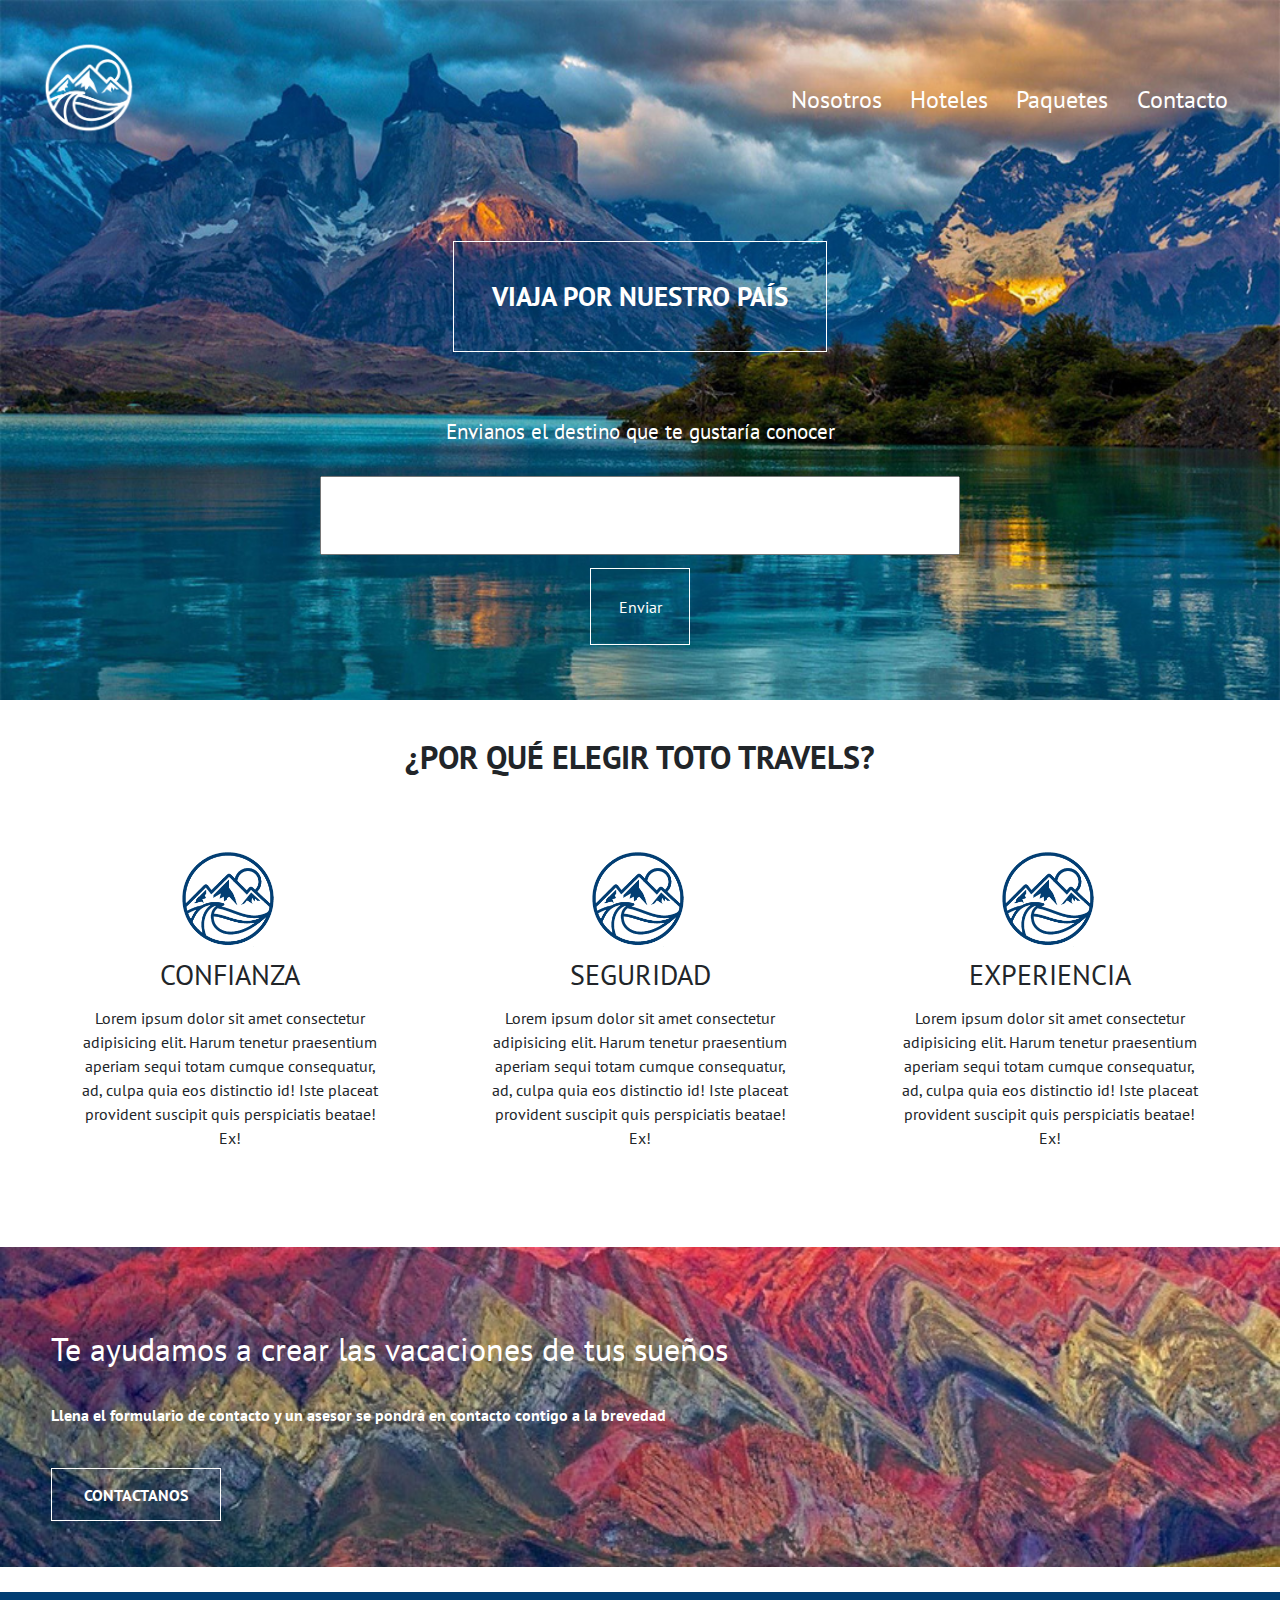
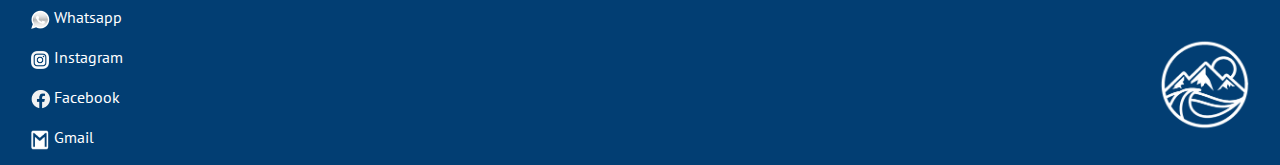
<file: index.html>
<!DOCTYPE html>
<html lang="es">

<head>
    <meta charset="UTF-8">
    <meta http-equiv="X-UA-Compatible" content="IE=edge">
    <meta name="viewport" content="width=device-width, initial-scale=1.0">
    <link rel="preconnect" href="https://fonts.googleapis.com">
    <link rel="preconnect" href="https://fonts.gstatic.com" crossorigin>
    <link href="https://fonts.googleapis.com/css2?family=PT+Sans:wght@400;700&display=swap" rel="stylesheet">
    <link rel="stylesheet" href="css/estilos.css">
    <link rel="stylesheet" href="https://stackpath.bootstrapcdn.com/bootstrap/4.3.1/css/bootstrap.min.css" integrity="sha384-ggOyR0iXCbMQv3Xipma34MD+dH/1fQ784/j6cY/iJTQUOhcWr7x9JvoRxT2MZw1T" crossorigin="anonymous">
    <link rel="icon" href="./img/logo.png" type="image/png">
    <title>Toto Travels</title>
</head>

<body>
    <header>
        <div class="contenedorFoto">
            <div class="barra">
                <a href="index.html">
                    <img src="./img/logo.png" alt="Logo" class="logo">
                </a>


                <nav class="navegacion">
                    <a href="nosotros.html"> Nosotros </a>
                    <a href="hoteles.html"> Hoteles </a>
                    <a href="paquetes.html"> Paquetes </a>
                    <a href="contacto.html"> Contacto </a>
                </nav>
            </div>

            <div class="contenedorh1Index">
                <h1 class="h1Index"> Viaja por nuestro país </h1>
            </div>

            <div class="contenedorDestinoSoñado">
                <p> Envianos el destino que te gustaría conocer </p>
                <input type="text" class="soñado">
                <button type="submit" value="" class="enviarSoñado"> Enviar </button>
                <div class="gracias" value="gracias" style="display: none;">
                    <h3 class="h3destinoEnviado">Gracias! Lo tendremos en cuenta para el armado de futuros paquetes </h3>
                </div>
            </div>


        </div>
        </div>
        </div>

    </header>



    <main>
        <div id="resumen"></div>
        <section>
            <h2 class="tituloSeccionIndex">¿Por qué elegir Toto Travels?</h2>
            <div class="contenedorSeccion">
                <div class="contenedorMini">
                    <img src="img/logoazul.png" alt="logo" class="logo">
                    <h3> Confianza </h3>
                    <p>Lorem ipsum dolor sit amet consectetur adipisicing elit. Harum tenetur praesentium aperiam sequi totam cumque consequatur, ad, culpa quia eos distinctio id! Iste placeat provident suscipit quis perspiciatis beatae! Ex!</p>
                </div>
                <div class="contenedorMini">
                    <img src="img/logoazul.png" alt="logo" class="logo">
                    <h3> Seguridad </h3>
                    <p>Lorem ipsum dolor sit amet consectetur adipisicing elit. Harum tenetur praesentium aperiam sequi totam cumque consequatur, ad, culpa quia eos distinctio id! Iste placeat provident suscipit quis perspiciatis beatae! Ex!</p>
                </div>
                <div class="contenedorMini">
                    <img src="img/logoazul.png" alt="logo" class="logo">
                    <h3> Experiencia </h3>
                    <p>Lorem ipsum dolor sit amet consectetur adipisicing elit. Harum tenetur praesentium aperiam sequi totam cumque consequatur, ad, culpa quia eos distinctio id! Iste placeat provident suscipit quis perspiciatis beatae! Ex!</p>
                </div>
            </div>
        </section>

        <section class="imagenContacto">
            <div class="contenidoContacto">
                <h2>Te ayudamos a crear las vacaciones de tus sueños</h2>
                <p>Llena el formulario de contacto y un asesor se pondrá en contacto contigo a la brevedad</p>
                <a href="contacto.html" id="btnBuscar2"> Contactanos</a>
            </div>
        </section>

    </main>

    <footer>
        <div class="contenedorRedes">
            <div class="padreEnlaces">
                <a href="" class="enlaceRedes">
                    <img src="img/whatsapp.png" alt="" class="imagenRedes">
                    <p class="parrafoRedes"> Whatsapp</p>
                </a>
                <a href="" class="enlaceRedes">
                    <img src="img/instagram.png" alt="" class="imagenRedes">
                    <p class="parrafoRedes"> Instagram</p>
                </a>
                <a href="" class="enlaceRedes">
                    <img src="img/facebook.png" alt="" class="imagenRedes">
                    <p class="parrafoRedes"> Facebook</p>
                </a>
                <a href="" class="enlaceRedes">
                    <img src="img/gmail.png" alt="" class="imagenRedes">
                    <p class="parrafoRedes"> Gmail</p>
                </a>
            </div>
            <img src="./img/logo.png" alt="Logo" class="logo">
        </div>
    </footer>

    <script src="https://code.jquery.com/jquery-3.3.1.slim.min.js" integrity="sha384-q8i/X+965DzO0rT7abK41JStQIAqVgRVzpbzo5smXKp4YfRvH+8abtTE1Pi6jizo" crossorigin="anonymous"></script>
    <script src="https://cdnjs.cloudflare.com/ajax/libs/popper.js/1.14.7/umd/popper.min.js" integrity="sha384-UO2eT0CpHqdSJQ6hJty5KVphtPhzWj9WO1clHTMGa3JDZwrnQq4sF86dIHNDz0W1" crossorigin="anonymous"></script>
    <script src="https://stackpath.bootstrapcdn.com/bootstrap/4.3.1/js/bootstrap.min.js" integrity="sha384-JjSmVgyd0p3pXB1rRibZUAYoIIy6OrQ6VrjIEaFf/nJGzIxFDsf4x0xIM+B07jRM" crossorigin="anonymous"></script>

    <script src="https://code.jquery.com/jquery-3.5.1.min.js"></script>
    <script src="js/main.js"></script>

</body>

</html>
</file>
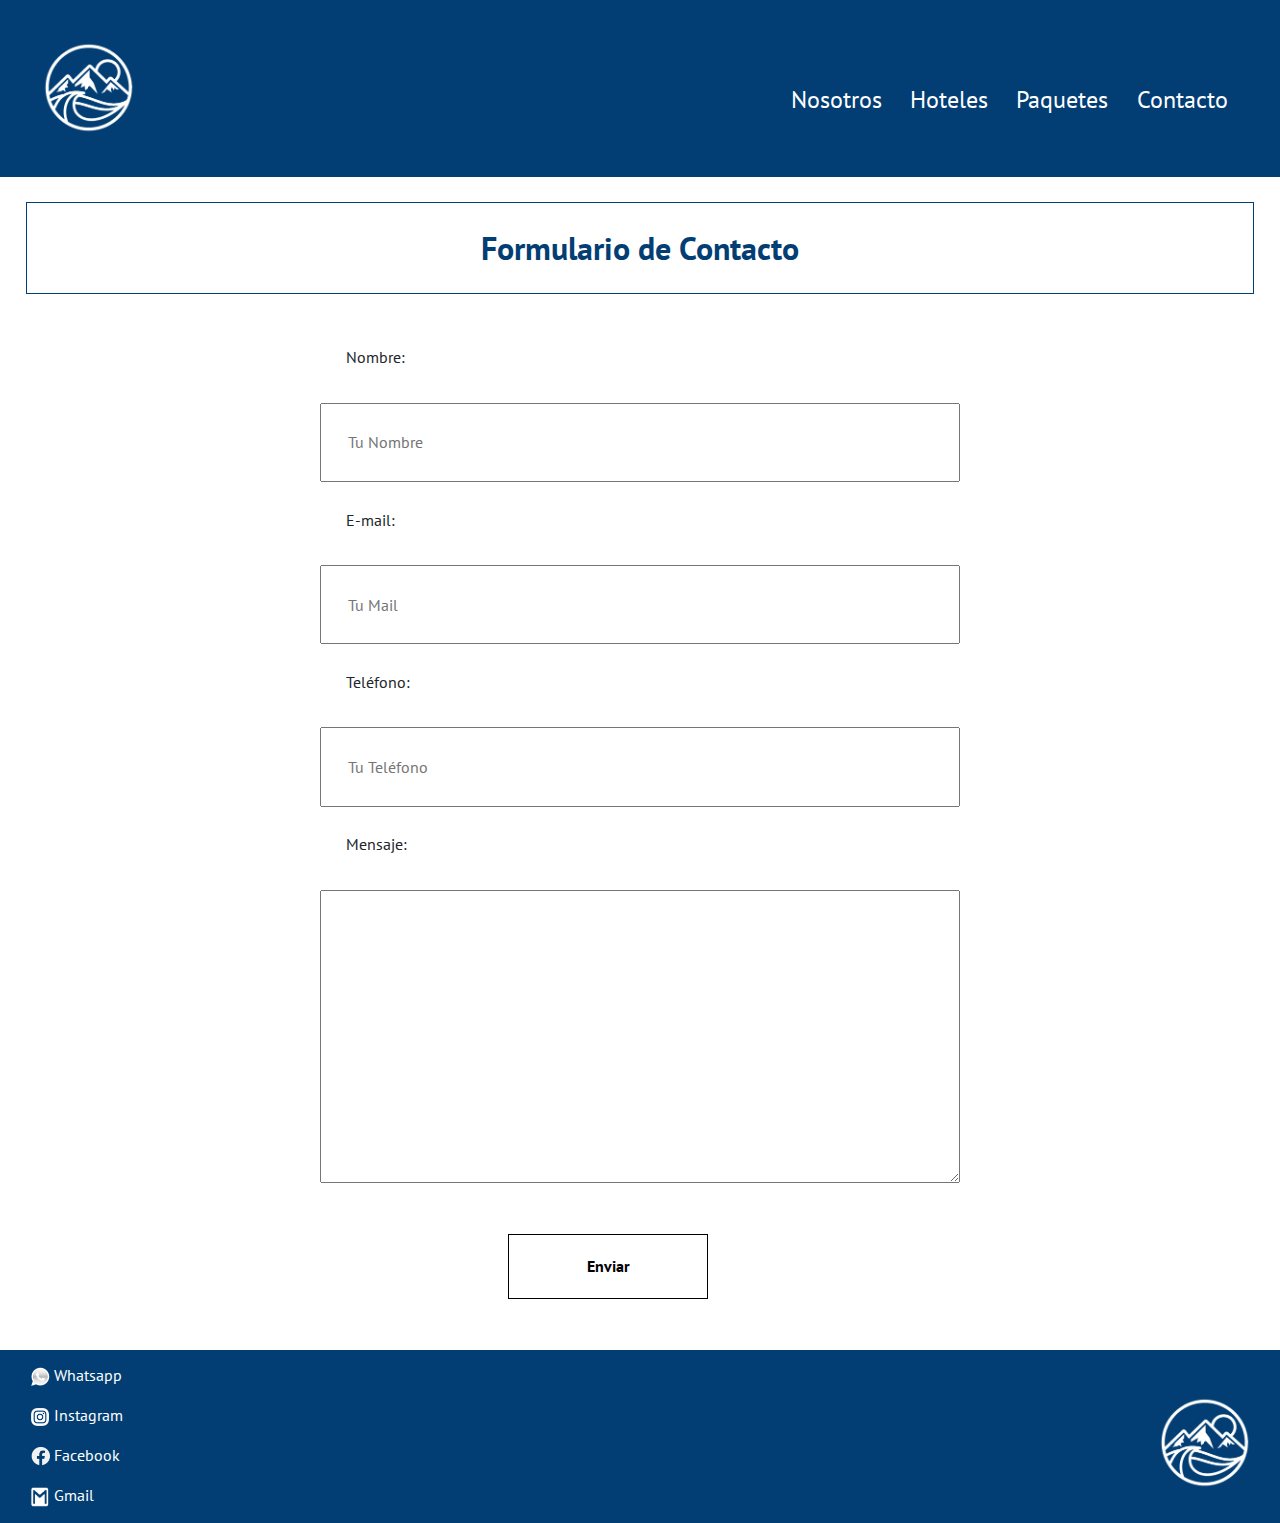
<file: contacto.html>
<!DOCTYPE html>
<html lang="es">

<head>
    <meta charset="UTF-8">
    <meta http-equiv="X-UA-Compatible" content="IE=edge">
    <meta name="viewport" content="width=device-width, initial-scale=1.0">
    <link rel="preconnect" href="https://fonts.googleapis.com">
    <link rel="preconnect" href="https://fonts.gstatic.com" crossorigin>
    <link href="https://fonts.googleapis.com/css2?family=PT+Sans:wght@400;700&display=swap" rel="stylesheet">
    <link rel="stylesheet" href="css/estilos.css">
    <link rel="stylesheet" href="https://stackpath.bootstrapcdn.com/bootstrap/4.3.1/css/bootstrap.min.css" integrity="sha384-ggOyR0iXCbMQv3Xipma34MD+dH/1fQ784/j6cY/iJTQUOhcWr7x9JvoRxT2MZw1T" crossorigin="anonymous">
    <link rel="icon" href="./img/logo.png" type="image/png">

    <title> Contacto </title>
</head>

<body>
    <header>
        <div class="barra">
            <a href="index.html">
                <img src="./img/logo.png" alt="Logo" class="logo">
            </a>


            <nav class="navegacion">
                <a href="nosotros.html"> Nosotros </a>
                <a href="hoteles.html"> Hoteles </a>
                <a href="paquetes.html"> Paquetes </a>
                <a href="contacto.html"> Contacto </a>
            </nav>
        </div>
    </header>

    <h2 class="tituloSecciones"> Formulario de Contacto </h2>
    <form id="formulario" action="">
        <!-- 
        <legend>Información Personal</legend> -->

        <label for="nombre"> Nombre: </label>
        <input type="text" id="nombre" placeholder="Tu Nombre" required>

        <label for="mail"> E-mail: </label>
        <input type="email" id="mail" placeholder="Tu Mail" required>

        <label for="telefono"> Teléfono: </label>
        <input type="tel" id="telefono" placeholder="Tu Teléfono" required>

        <label for="mensaje">Mensaje:</label>
        <textarea id="mensaje" rows="10" cols="20"> </textarea>

        <button type="submit" value="Enviar" id="btnEnviarContacto"> Enviar </button>

    </form>

    <div id="contenedorFormulario"></div>



    <footer>
        <div class="contenedorRedes">
            <div class="padreEnlaces">
                <a href="" class="enlaceRedes">
                    <img src="img/whatsapp.png" alt="" class="imagenRedes">
                    <p class="parrafoRedes"> Whatsapp</p>
                </a>
                <a href="" class="enlaceRedes">
                    <img src="img/instagram.png" alt="" class="imagenRedes">
                    <p class="parrafoRedes"> Instagram</p>
                </a>
                <a href="" class="enlaceRedes">
                    <img src="img/facebook.png" alt="" class="imagenRedes">
                    <p class="parrafoRedes"> Facebook</p>
                </a>
                <a href="" class="enlaceRedes">
                    <img src="img/gmail.png" alt="" class="imagenRedes">
                    <p class="parrafoRedes"> Gmail</p>
                </a>
            </div>
            <img src="./img/logo.png" alt="Logo" class="logo">
        </div>
    </footer>



    <script src="https://code.jquery.com/jquery-3.3.1.slim.min.js" integrity="sha384-q8i/X+965DzO0rT7abK41JStQIAqVgRVzpbzo5smXKp4YfRvH+8abtTE1Pi6jizo" crossorigin="anonymous"></script>
    <script src="https://cdnjs.cloudflare.com/ajax/libs/popper.js/1.14.7/umd/popper.min.js" integrity="sha384-UO2eT0CpHqdSJQ6hJty5KVphtPhzWj9WO1clHTMGa3JDZwrnQq4sF86dIHNDz0W1" crossorigin="anonymous"></script>
    <script src="https://stackpath.bootstrapcdn.com/bootstrap/4.3.1/js/bootstrap.min.js" integrity="sha384-JjSmVgyd0p3pXB1rRibZUAYoIIy6OrQ6VrjIEaFf/nJGzIxFDsf4x0xIM+B07jRM" crossorigin="anonymous"></script>

    <script src="https://code.jquery.com/jquery-3.5.1.min.js"></script>
    <script src="js/contacto.js"></script>
</body>

</html>
</file>
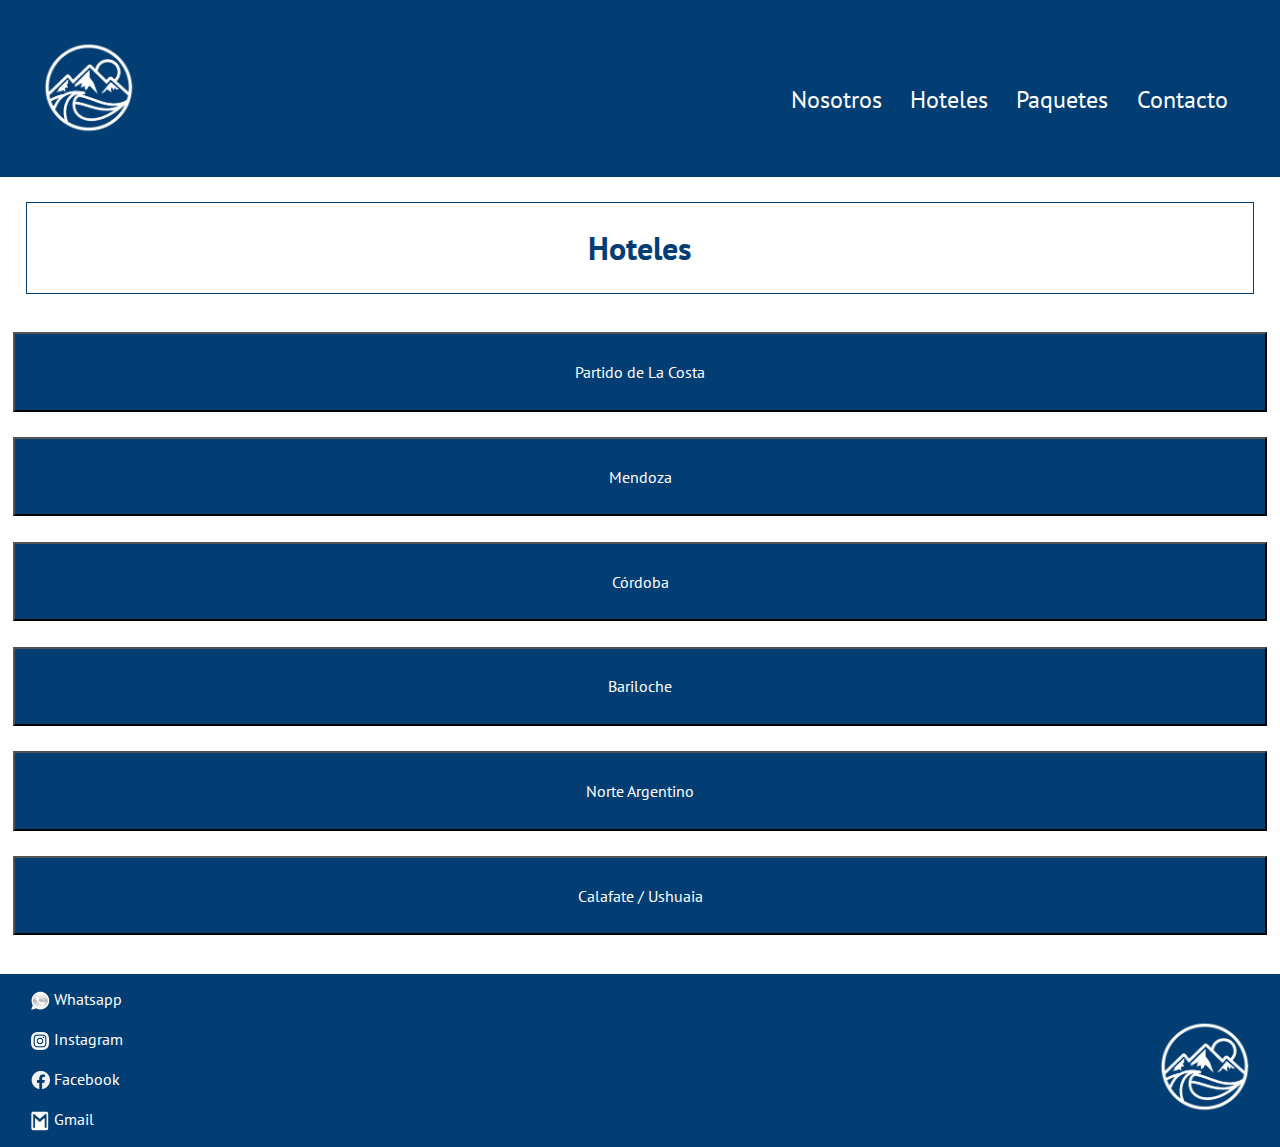
<file: hoteles.html>
<!DOCTYPE html>
<html lang="es">

<head>
    <meta charset="UTF-8">
    <meta http-equiv="X-UA-Compatible" content="IE=edge">
    <meta name="viewport" content="width=device-width, initial-scale=1.0">
    <link rel="preconnect" href="https://fonts.googleapis.com">
    <link rel="preconnect" href="https://fonts.gstatic.com" crossorigin>
    <link href="https://fonts.googleapis.com/css2?family=PT+Sans:wght@400;700&display=swap" rel="stylesheet">
    <link rel="stylesheet" href="https://stackpath.bootstrapcdn.com/bootstrap/4.3.1/css/bootstrap.min.css" integrity="sha384-ggOyR0iXCbMQv3Xipma34MD+dH/1fQ784/j6cY/iJTQUOhcWr7x9JvoRxT2MZw1T" crossorigin="anonymous">
    <link rel="icon" href="./img/logo.png" type="image/png">
    <link rel="stylesheet" href="css/estilos.css">

    <title> Hoteles </title>
</head>

<body>
    <header>
        <div class="barra">
            <a href="index.html">
                <img src="./img/logo.png" alt="Logo" class="logo">
            </a>


            <nav class="navegacion">
                <a href="nosotros.html"> Nosotros </a>
                <a href="hoteles.html"> Hoteles </a>
                <a href="paquetes.html"> Paquetes </a>
                <a href="contacto.html"> Contacto </a>
            </nav>
        </div>
    </header>

    <h2 class="tituloSecciones"> Hoteles </h2>

    <main class="hotelesContenedor">
        <!-- LA COSTA -->
        <button class="btnHotel1 btnHoteles"> Partido de La Costa </button>
        <div class="botonera1 botonera" style="display: none">
            <button class="btnOpciones opcion1"> Media Pensión</button>
            <button class="btnOpciones opcion2">Pensión Completa</button>
        </div>
        <div class="modal" tabindex="-1" id="laCosta1">
            <div class="modal-dialog">
                <div class="modal-content">
                    <div class="modal-header">
                        <h5 class="modal-title">Partido de La Costa - Hotel 1</h5>
                    </div>
                    <div class="modal-body">
                        <img src="img/hotelmdp1.jpg" alt="" style="width: 100%;">
                        <p> </p>
                        <p> · Hotel 3 Estrellas </p>
                        <p> · Incluye: Desayuno - Cena </p>
                    </div>
                    <div class="modal-footer">
                        <button type="button" class="btn btn-primary accion1"> Ok </button>
                    </div>
                </div>
            </div>
        </div>
        <div class="modal" tabindex="-1" id="laCosta2">
            <div class="modal-dialog">
                <div class="modal-content">
                    <div class="modal-header">
                        <h5 class="modal-title">Partido de La Costa - Hotel 2</h5>
                    </div>
                    <div class="modal-body">
                        <img src="img/hotelpinamar.jpg" alt="" style="width: 100%;">
                        <p> </p>
                        <p> · Hotel 5 Estrellas </p>
                        <p> · Incluye: Desayuno - Almuerzo - Cena </p>
                    </div>
                    <div class="modal-footer">
                        <button type="button" class="btn btn-primary accion2"> Ok </button>
                    </div>
                </div>
            </div>
        </div>

        <!-- MENDOZA -->
        <button class="btnHoteles btnHotel2"> Mendoza </button>
        <div class="botonera2 botonera" style="display: none">
            <button class="btnOpciones opcion3"> Media Pensión</button>
            <button class="btnOpciones opcion4"> Pensión Completa </button>
        </div>
        <div class="modal" tabindex="-1" id="mendoza1">
            <div class="modal-dialog">
                <div class="modal-content">
                    <div class="modal-header">
                        <h5 class="modal-title"> Mendoza - Hotel 1</h5>
                    </div>
                    <div class="modal-body">
                        <img src="img/hotelmendoza1.jpg" alt="" style="width: 100%;">
                        <p> </p>
                        <p> · Hotel 3 Estrellas </p>
                        <p> · Incluye: Desayuno - Cena </p>
                    </div>
                    <div class="modal-footer">
                        <button type="button" class="btn btn-primary accion3"> Ok </button>
                    </div>
                </div>
            </div>
        </div>
        <div class="modal" tabindex="-1" id="mendoza2">
            <div class="modal-dialog">
                <div class="modal-content">
                    <div class="modal-header">
                        <h5 class="modal-title"> Mendoza - Hotel 2</h5>
                    </div>
                    <div class="modal-body">
                        <img src="img/hotelmendoza2.jpg" alt="" style="width: 100%;">
                        <p> </p>
                        <p> · Hotel 5 Estrellas </p>
                        <p> · Incluye Desayuno - Almuerzo - Cena </p>
                    </div>
                    <div class="modal-footer">
                        <button type="button" class="btn btn-primary accion4"> Ok </button>
                    </div>
                </div>
            </div>
        </div>

        <!-- CÓRDOBA -->

        <button class="btnHoteles btnHotel3"> Córdoba </button>
        <div class="botonera3 botonera" style="display: none">
            <button class="btnOpciones opcion5"> Media Pensión</button>
            <button class="btnOpciones opcion6"> All Inclusive </button>
        </div>
        <div class="modal" tabindex="-1" id="cordoba1">
            <div class="modal-dialog">
                <div class="modal-content">
                    <div class="modal-header">
                        <h5 class="modal-title"> Córdoba - Hotel 1</h5>
                    </div>
                    <div class="modal-body">
                        <img src="img/hotelcordoba1.jpg" alt="" style="width: 100%;">
                        <p> </p>
                        <p> · Hotel 3 Estrellas </p>
                        <p> · Incluye: Desayuno - Cena</p>
                    </div>
                    <div class="modal-footer">
                        <button type="button" class="btn btn-primary accion5"> Ok </button>
                    </div>
                </div>
            </div>
        </div>
        <div class="modal" tabindex="-1" id="cordoba2">
            <div class="modal-dialog">
                <div class="modal-content">
                    <div class="modal-header">
                        <h5 class="modal-title"> Córdoba - Hotel 2</h5>
                    </div>
                    <div class="modal-body">
                        <img src="img/hotelcordoba2.jpg" alt="" style="width: 100%;">
                        <p> </p>
                        <p> · Hotel 5 Estrellas </p>
                        <p> · All Inclusive </p>
                    </div>
                    <div class="modal-footer">
                        <button type="button" class="btn btn-primary accion6"> Ok </button>
                    </div>
                </div>
            </div>
        </div>

        <!-- BARILOCHE -->
        <button class="btnHoteles btnHotel4"> Bariloche </button>
        <div class="botonera4 botonera" style="display: none">
            <button class="btnOpciones opcion7"> Media Pensión</button>
            <button class="btnOpciones opcion8"> Pensión Completa </button>
        </div>
        <div class="modal" tabindex="-1" id="bariloche1">
            <div class="modal-dialog">
                <div class="modal-content">
                    <div class="modal-header">
                        <h5 class="modal-title"> Bariloche - Hotel 1</h5>
                    </div>
                    <div class="modal-body">
                        <img src="img/hotelbariloche1.jpg" alt="" style="width: 100%;">
                        <p> </p>
                        <p> · Hotel 3 Estrellas </p>
                        <p> · Incluye: Desayuno - Cena</p>
                    </div>
                    <div class="modal-footer">
                        <button type="button" class="btn btn-primary accion7"> Ok </button>
                    </div>
                </div>
            </div>
        </div>
        <div class="modal" tabindex="-1" id="bariloche2">
            <div class="modal-dialog">
                <div class="modal-content">
                    <div class="modal-header">
                        <h5 class="modal-title"> Bariloche - Hotel 2</h5>
                    </div>
                    <div class="modal-body">
                        <img src="img/hotelbariloche2.jpg" alt="" style="width: 100%;">
                        <p> </p>
                        <p> · Hotel 4 Estrellas </p>
                        <p> · Incluye Desayuno - Almuerzo - Cena </p>
                    </div>
                    <div class="modal-footer">
                        <button type="button" class="btn btn-primary accion8"> Ok </button>
                    </div>
                </div>
            </div>
        </div>

        <!-- NORTE ARGENTINO -->
        <button class="btnHoteles btnHotel5"> Norte Argentino </button>
        <div class="botonera5 botonera" style="display: none">
            <button class="btnOpciones opcion9"> Media Pensión - Opción 1</button>
            <button class="btnOpciones opcion10"> Media Pensión - Opción 2 </button>
        </div>
        <div class="modal" tabindex="-1" id="norte1">
            <div class="modal-dialog">
                <div class="modal-content">
                    <div class="modal-header">
                        <h5 class="modal-title"> Norte Argentino - Hotel 1</h5>
                    </div>
                    <div class="modal-body">
                        <img src="img/hotelnorte1.jpg" alt="" style="width: 100%;">
                        <p> </p>
                        <p> · Hotel 2 Estrellas </p>
                        <p> · Incluye: Desayuno - Cena </p>
                    </div>
                    <div class="modal-footer">
                        <button type="button" class="btn btn-primary accion9"> Ok </button>
                    </div>
                </div>
            </div>
        </div>
        <div class="modal" tabindex="-1" id="norte2">
            <div class="modal-dialog">
                <div class="modal-content">
                    <div class="modal-header">
                        <h5 class="modal-title"> Norte Argentino - Hotel 2</h5>
                    </div>
                    <div class="modal-body">
                        <img src="img/hotelnorte2.jpg" alt="" style="width: 100%;">
                        <p> </p>
                        <p> · Hotel 5 Estrellas </p>
                        <p> · Incluye: Desayuno - Almuerzo - Cena </p>
                    </div>
                    <div class="modal-footer">
                        <button type="button" class="btn btn-primary accion10"> Ok </button>
                    </div>
                </div>
            </div>
        </div>

        <!-- CALAFATE / USHUAIA -->
        <button class="btnHoteles btnHotel6"> Calafate / Ushuaia </button>
        <div class="botonera6 botonera" style="display: none">
            <button class="btnOpciones opcion11"> Media Pensión </button>
            <button class="btnOpciones opcion12"> Pensión Completa</button>
            <div class="modal" tabindex="-1" id="calafate1">
                <div class="modal-dialog">
                    <div class="modal-content">
                        <div class="modal-header">
                            <h5 class="modal-title"> Calafate - Hotel 1</h5>
                        </div>
                        <div class="modal-body">
                            <img src="img/hotelcalafate1.jpg" alt="" style="width: 100%;">
                            <p> </p>
                            <p> · Hotel 2 Estrellas </p>
                            <p> · Incluye: Desayuno </p>
                        </div>
                        <div class="modal-footer">
                            <button type="button" class="btn btn-primary accion11"> Ok </button>
                        </div>
                    </div>
                </div>
            </div>
            <div class="modal" tabindex="-1" id="calafate2">
                <div class="modal-dialog">
                    <div class="modal-content">
                        <div class="modal-header">
                            <h5 class="modal-title"> Calafate - Hotel 2</h5>
                        </div>
                        <div class="modal-body">
                            <img src="img/hotelcalafate2.jpg" alt="" style="width: 100%;">
                            <p> </p>
                            <p> · Hotel 5 Estrellas </p>
                            <p> · Incluye: Desayuno </p>
                        </div>
                        <div class="modal-footer">
                            <button type="button" class="btn btn-primary accion12"> Ok </button>
                        </div>
                    </div>
                </div>
            </div>
        </div>

    </main>

    <footer>
        <div class="contenedorRedes">
            <div class="padreEnlaces">
                <a href="" class="enlaceRedes">
                    <img src="img/whatsapp.png" alt="" class="imagenRedes">
                    <p class="parrafoRedes"> Whatsapp</p>
                </a>
                <a href="" class="enlaceRedes">
                    <img src="img/instagram.png" alt="" class="imagenRedes">
                    <p class="parrafoRedes"> Instagram</p>
                </a>
                <a href="" class="enlaceRedes">
                    <img src="img/facebook.png" alt="" class="imagenRedes">
                    <p class="parrafoRedes"> Facebook</p>
                </a>
                <a href="" class="enlaceRedes">
                    <img src="img/gmail.png" alt="" class="imagenRedes">
                    <p class="parrafoRedes"> Gmail</p>
                </a>
            </div>
            <img src="./img/logo.png" alt="Logo" class="logo">
        </div>
    </footer>


    <script src="https://cdn.jsdelivr.net/npm/@popperjs/core@2.9.1/dist/umd/popper.min.js" integrity="sha384-SR1sx49pcuLnqZUnnPwx6FCym0wLsk5JZuNx2bPPENzswTNFaQU1RDvt3wT4gWFG" crossorigin="anonymous"></script>
    <script src="https://cdn.jsdelivr.net/npm/bootstrap@5.0.0-beta3/dist/js/bootstrap.bundle.min.js" integrity="sha384-JEW9xMcG8R+pH31jmWH6WWP0WintQrMb4s7ZOdauHnUtxwoG2vI5DkLtS3qm9Ekf" crossorigin="anonymous"></script>

    <script src="https://code.jquery.com/jquery-3.5.1.min.js"></script>
    <script src="js/hoteles.js"></script>
</body>

</html>
</file>
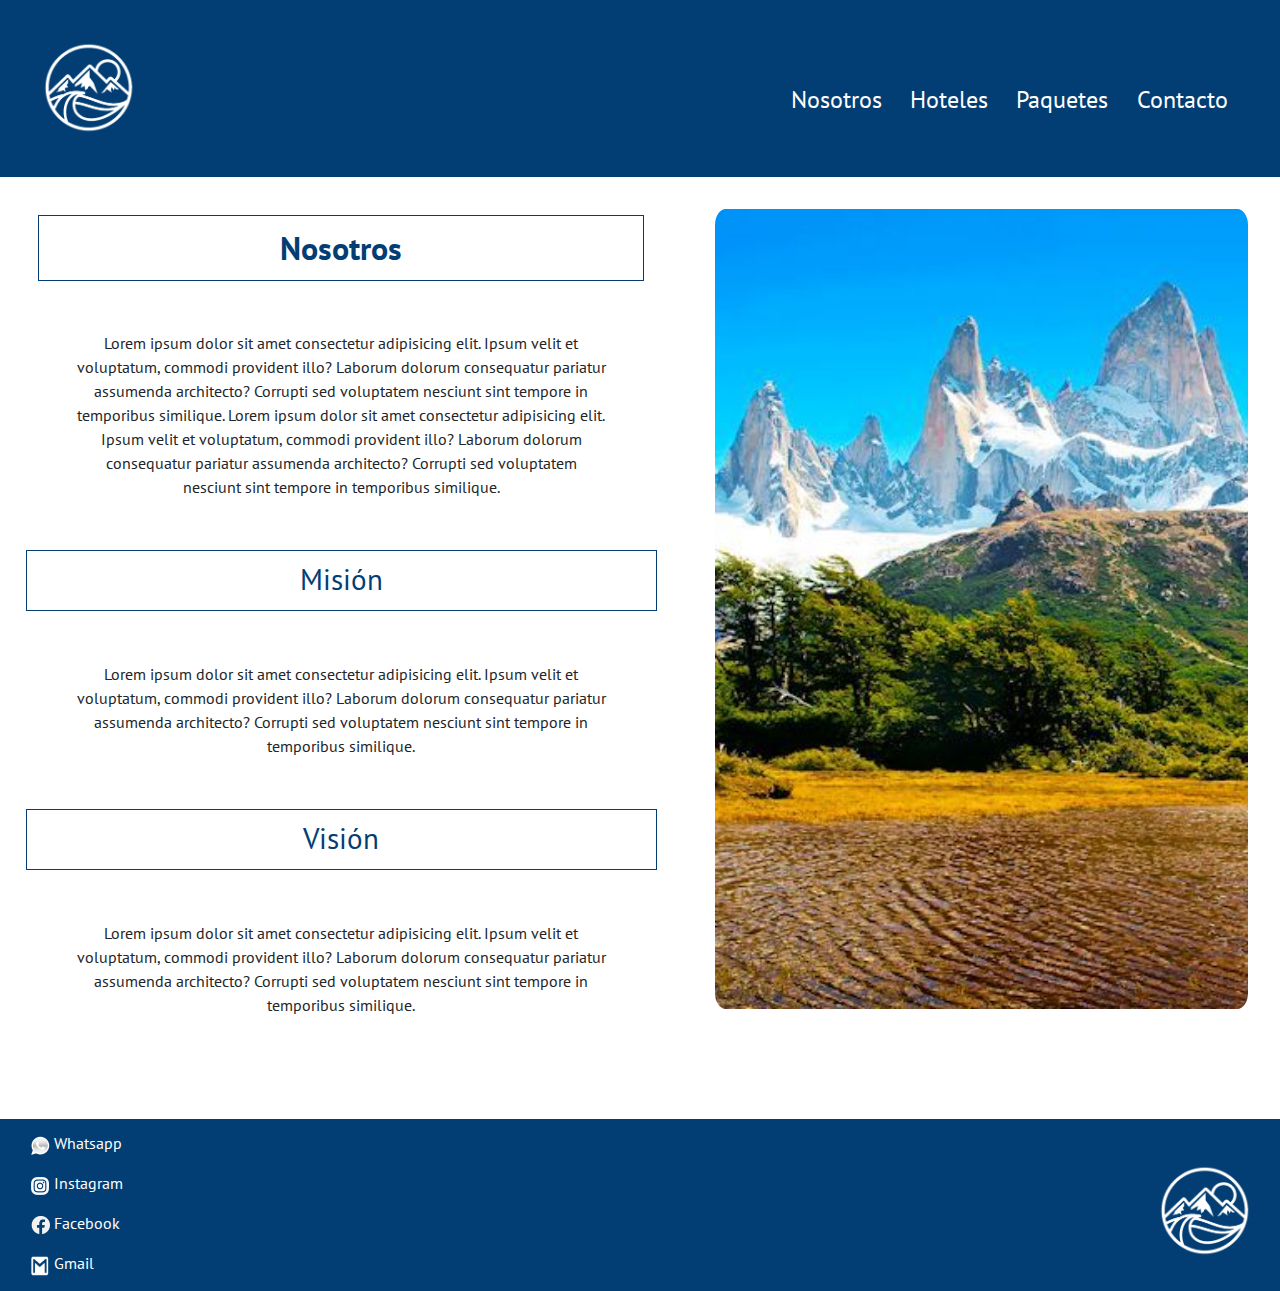
<file: nosotros.html>
<!DOCTYPE html>
<html lang="es">

<head>
    <meta charset="UTF-8">
    <meta http-equiv="X-UA-Compatible" content="IE=edge">
    <meta name="viewport" content="width=device-width, initial-scale=1.0">
    <link rel="preconnect" href="https://fonts.googleapis.com">
    <link rel="preconnect" href="https://fonts.gstatic.com" crossorigin>
    <link href="https://fonts.googleapis.com/css2?family=PT+Sans:wght@400;700&display=swap" rel="stylesheet">
    <link rel="stylesheet" href="css/estilos.css">
    <link rel="stylesheet" href="https://stackpath.bootstrapcdn.com/bootstrap/4.3.1/css/bootstrap.min.css" integrity="sha384-ggOyR0iXCbMQv3Xipma34MD+dH/1fQ784/j6cY/iJTQUOhcWr7x9JvoRxT2MZw1T" crossorigin="anonymous">
    <link rel="icon" href="./img/logo.png" type="image/png">
    <title> Nosotros </title>
</head>

<body>
    <header>
        <div class="barra">
            <a href="index.html">
                <img src="./img/logo.png" alt="Logo" class="logo">
            </a>


            <nav class="navegacion">
                <a href="nosotros.html"> Nosotros </a>
                <a href="hoteles.html"> Hoteles </a>
                <a href="paquetes.html"> Paquetes </a>
                <a href="contacto.html"> Contacto </a>
            </nav>
        </div>
    </header>

    <div class="contenedorNosotros">

    </div>


    <footer>
        <div class="contenedorRedes">
            <div class="padreEnlaces">
                <a href="" class="enlaceRedes">
                    <img src="img/whatsapp.png" alt="" class="imagenRedes">
                    <p class="parrafoRedes"> Whatsapp</p>
                </a>
                <a href="" class="enlaceRedes">
                    <img src="img/instagram.png" alt="" class="imagenRedes">
                    <p class="parrafoRedes"> Instagram</p>
                </a>
                <a href="" class="enlaceRedes">
                    <img src="img/facebook.png" alt="" class="imagenRedes">
                    <p class="parrafoRedes"> Facebook</p>
                </a>
                <a href="" class="enlaceRedes">
                    <img src="img/gmail.png" alt="" class="imagenRedes">
                    <p class="parrafoRedes"> Gmail</p>
                </a>
            </div>
            <img src="./img/logo.png" alt="Logo" class="logo">
        </div>
    </footer>

    <script src="https://code.jquery.com/jquery-3.3.1.slim.min.js" integrity="sha384-q8i/X+965DzO0rT7abK41JStQIAqVgRVzpbzo5smXKp4YfRvH+8abtTE1Pi6jizo" crossorigin="anonymous"></script>
    <script src="https://cdnjs.cloudflare.com/ajax/libs/popper.js/1.14.7/umd/popper.min.js" integrity="sha384-UO2eT0CpHqdSJQ6hJty5KVphtPhzWj9WO1clHTMGa3JDZwrnQq4sF86dIHNDz0W1" crossorigin="anonymous"></script>
    <script src="https://stackpath.bootstrapcdn.com/bootstrap/4.3.1/js/bootstrap.min.js" integrity="sha384-JjSmVgyd0p3pXB1rRibZUAYoIIy6OrQ6VrjIEaFf/nJGzIxFDsf4x0xIM+B07jRM" crossorigin="anonymous"></script>

    <script src="https://code.jquery.com/jquery-3.5.1.min.js"></script>
    <script src="js/nosotros.js"></script>
</body>

</html>
</file>
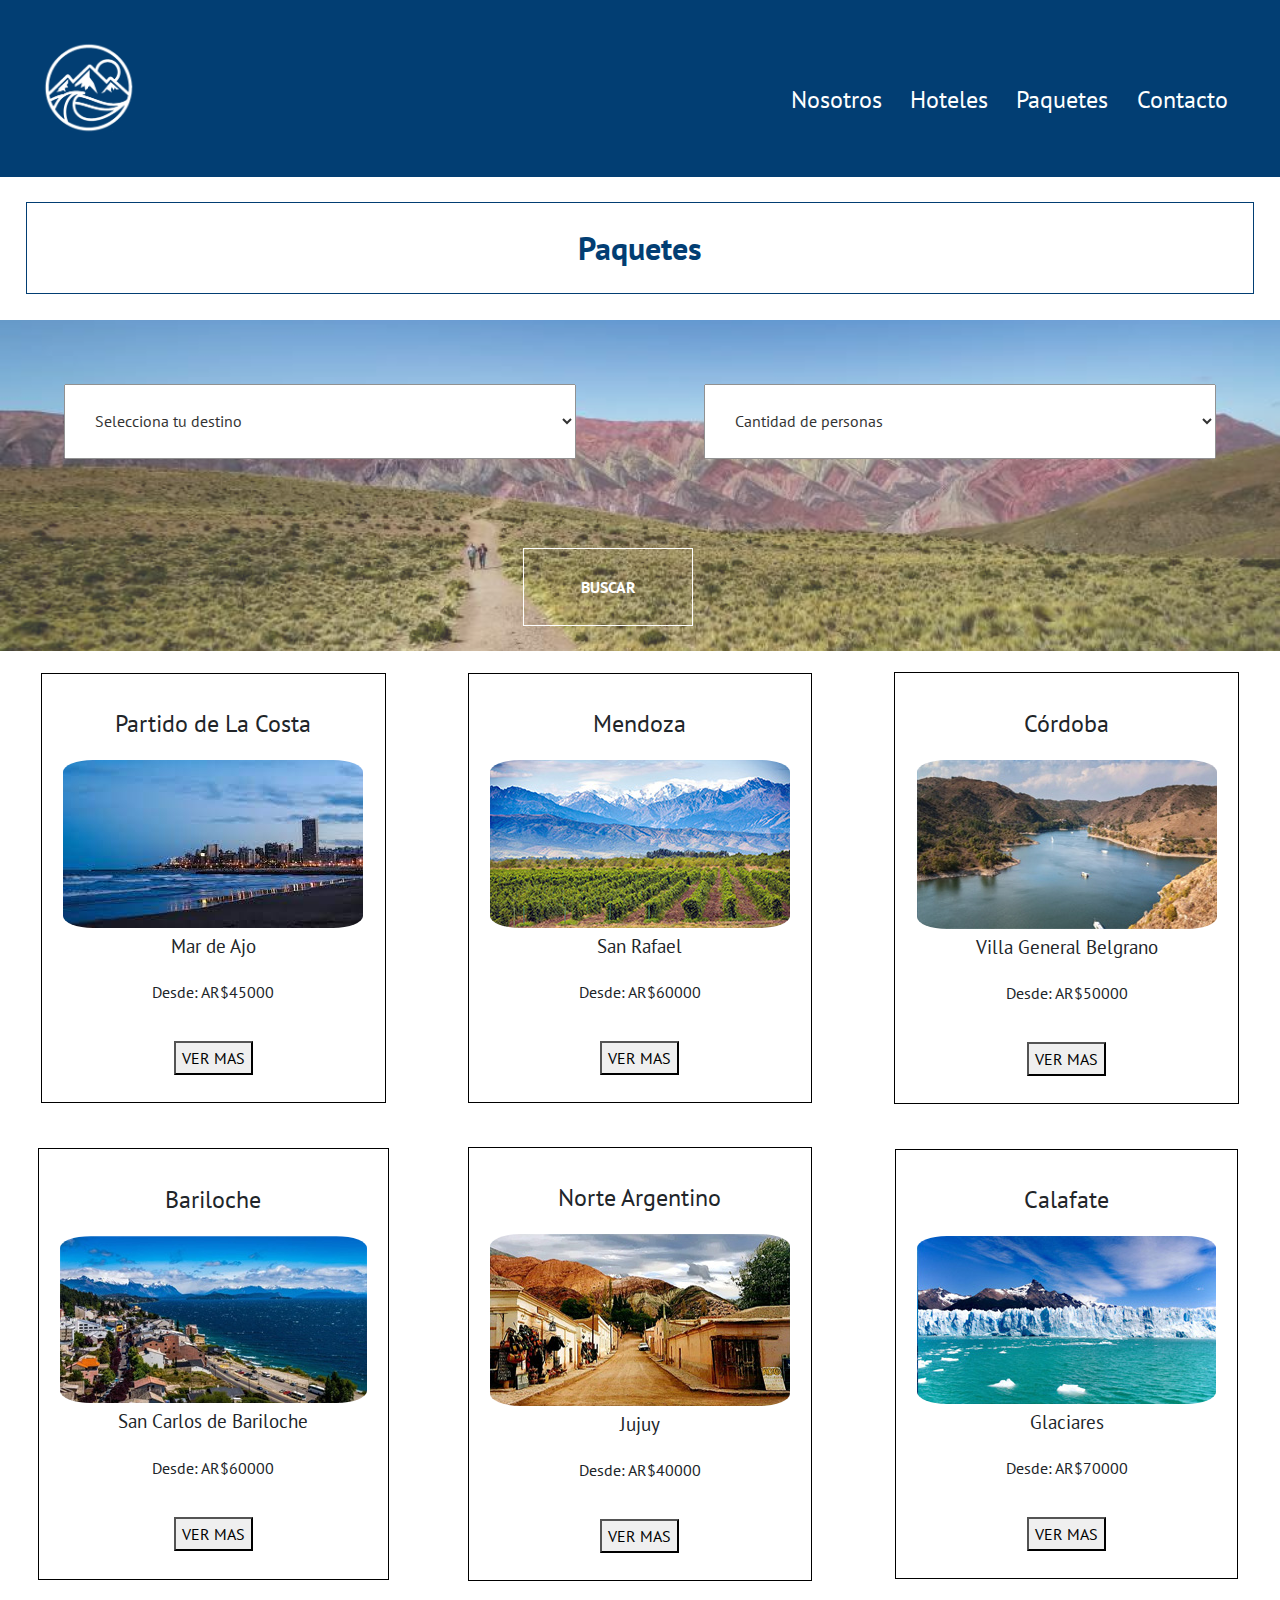
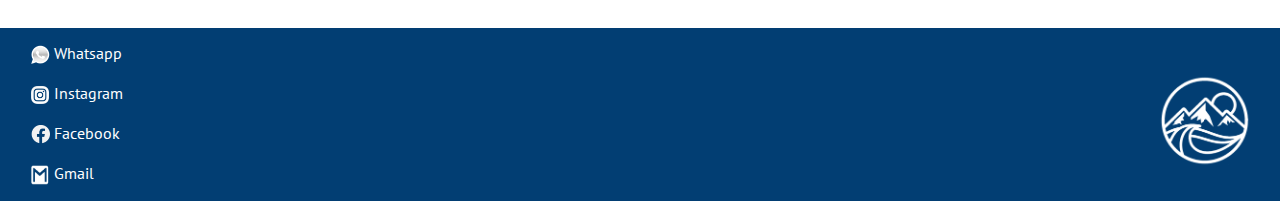
<file: paquetes.html>
<!DOCTYPE html>
<html lang="es">

<head>
    <meta charset="UTF-8">
    <meta http-equiv="X-UA-Compatible" content="IE=edge">
    <meta name="viewport" content="width=device-width, initial-scale=1.0">
    <link rel="preconnect" href="https://fonts.googleapis.com">
    <link rel="preconnect" href="https://fonts.gstatic.com" crossorigin>
    <link href="https://fonts.googleapis.com/css2?family=PT+Sans:wght@400;700&display=swap" rel="stylesheet">
    <link rel="stylesheet" href="css/estilos.css">
    <link rel="stylesheet" href="https://stackpath.bootstrapcdn.com/bootstrap/4.3.1/css/bootstrap.min.css" integrity="sha384-ggOyR0iXCbMQv3Xipma34MD+dH/1fQ784/j6cY/iJTQUOhcWr7x9JvoRxT2MZw1T" crossorigin="anonymous">
    <link rel="icon" href="./img/logo.png" type="image/png">
    <title> Paquetes </title>
</head>


<body>
    <header>
        <div class="barra">
            <a href="index.html">
                <img src="./img/logo.png" alt="Logo" class="logo">
            </a>


            <nav class="navegacion">
                <a href="nosotros.html"> Nosotros </a>
                <a href="hoteles.html"> Hoteles </a>
                <a href="paquetes.html"> Paquetes </a>
                <a href="contacto.html"> Contacto </a>
            </nav>
        </div>
    </header>

    <h2 class="tituloSecciones"> Paquetes </h2>


    <div class="contenedorBuscar">

        <div id="opcionInvalida"></div>
        <div class="contenedorSelect">
            <select class="form-select buscar" aria-label="Default select example" id="selectDestino">
    <option selected id="vacioDestino">Selecciona tu destino</option>
    <option value="Partido de La Costa">Partido de La Costa</option>
    <option value="Mendoza">Mendoza</option>
    <option value="Córdoba">Córdoba</option>
    <option value="Bariloche">Bariloche</option>
    <option value="Norte Argentino">Norte Argentino</option>
    <option value="Calafate - Ushuaia">Calafate </option>
</select>

            <select class="form-select buscar" aria-label="Default select example" id="selectPersonas">
    <option selected class="selected" id="vacioPersonas">Cantidad de personas</option>
    <option value="1">1</option>
    <option value="2">2</option>
    <option value="3">3 o mas</option>
</select>

        </div>

        <div class="contenedorButton">
            <button id="btnBuscar" type="submit">Buscar</button>

        </div>
    </div>



    <div id="contenedorPaquetes">
        <div class="contenedor p1">
            <h3 class="h3Paquetes"> Partido de La Costa </h3>
            <img src="./img/costaArgentina.jpg" class="imgPaquetes">
            <h4 class="h4Paquetes"> Mar de Ajo </h4>
            <p class="parrafoPaquetes"> Desde: AR$45000 </p>
            <button class="botonPaquetes btnPaquete1"> VER MAS </button>
        </div>
        <div class="contenedor p2">
            <h3 class="h3Paquetes"> Mendoza </h3>
            <img src="./img/mendoza.jpg" class="imgPaquetes">
            <h4 class="h4Paquetes"> San Rafael </h4>
            <p class="parrafoPaquetes"> Desde: AR$60000 </p>
            <button class="botonPaquetes btnPaquete2"> VER MAS </button>
        </div>
        <div class="contenedor p3">
            <h3 class="h3Paquetes"> Córdoba </h3>
            <img src="./img/cordoba.jpg" class="imgPaquetes">
            <h4 class="h4Paquetes"> Villa General Belgrano </h4>
            <p class="parrafoPaquetes"> Desde: AR$50000 </p>
            <button class="botonPaquetes btnPaquete3"> VER MAS </button>
        </div>

        <div class="resumenPQT"></div>

        <div class="contenedor p4">
            <h3 class="h3Paquetes"> Bariloche </h3>
            <img src="./img/bariloche.jpg" class="imgPaquetes">
            <h4 class="h4Paquetes"> San Carlos de Bariloche </h4>
            <p class="parrafoPaquetes"> Desde: AR$60000 </p>
            <button class="botonPaquetes btnPaquete4"> VER MAS </button>
        </div>
        <div class="contenedor p5">
            <h3 class="h3Paquetes"> Norte Argentino </h3>
            <img src="./img/norte.jpg" class="imgPaquetes ">
            <h4 class="h4Paquetes"> Jujuy </h4>
            <p class="parrafoPaquetes"> Desde: AR$40000 </p>
            <button class="botonPaquetes btnPaquete5"> VER MAS </button>
        </div>
        <div class="contenedor p6">
            <h3 class="h3Paquetes"> Calafate </h3>
            <img src="./img/calafate.jpg" class="imgPaquetes">
            <h4 class="h4Paquetes"> Glaciares </h4>
            <p class="parrafoPaquetes"> Desde: AR$70000 </p>
            <button class="botonPaquetes btnPaquete6"> VER MAS </button>
        </div>
    </div>



    <!-- MODALES LA COSTA-->
    <div class="modal" tabindex="-1" id="ventanaModal">
        <div class="modal-dialog">
            <div class="modal-content">
                <div class="modal-header">
                    <h5 class="modal-title">La Costa - 1 Persona - 10 días / 9 noches</h5>
                </div>
                <img src="./img/costaArgentina.jpg" class="imgPaquetes">
                <div class="modal-body">
                    <p> · Pasajes Bus Ejecutivo </p>
                    <p> · Menores: abonan a partir de los 5 años cumplidos la totalidad </p>
                    <input type="radio" name="media-pension" style="width: 20px;"> Costo Total - Media Pensión - Costo total: $45000 </input> <br>
                    <input type="radio" name="media-pension" style="width: 20px;"> Costo Total - Pensión Completa - Costo total: $50000 </input>
                </div>
                <div class="modal-footer ">
                    <button type="button " class="btn btn-secondary accion " data-bs-dismiss="modal "> Cerrar </button>
                    <button type="button " class="btn btn-primary accion "> Reservar </button>
                </div>
            </div>
        </div>
    </div>

    <div class="modal " tabindex="-1" id="ventanaModal2">
        <div class="modal-dialog">
            <div class="modal-content">
                <div class="modal-header">
                    <h5 class="modal-title"> La Costa - 2 Personas - 10 días / 9 noches</h5>
                </div>
                <img src="./img/costaArgentina.jpg" class="imgPaquetes">
                <div class="modal-body">
                    <p> · Pasaje Bus Ejecutivo </p>
                    <p> · Menores: abonan a partir de los 5 años cumplidos la totalidad </p>
                    <input type="radio" name="media-pension" style="width: 20px;"> Media Pensión - Costo total: $45000 </input> <br>
                    <input type="radio" name="media-pension" style="width: 20px;"> Pensión Completa - Costo total: $50000 </input>

                </div>
                <div class="modal-footer">
                    <button type="button" class="btn btn-secondary accion" data-bs-dismiss="modal "> Cerrar </button>
                    <button type="button" class="btn btn-primary accion"> Reservar </button>
                </div>
            </div>
        </div>
    </div>

    <div class="modal " tabindex="-1" id="ventanaModal3">
        <div class="modal-dialog">
            <div class="modal-content">
                <div class="modal-header">
                    <h5 class="modal-title"> La Costa - 3 o más personas - 10 días / 9 noches </h5>
                </div>
                <img src="./img/costaArgentina.jpg" class="imgPaquetes">
                <div class="modal-body">
                    <p> · Pasajes Bus Ejecutivo </p>
                    <p> · Menores: abonan a partir de los 5 años cumplidos la totalidad</p>
                    <input type="radio" name="media-pension" style="width: 20px;">Media Pensión - Costo por persona: $35000 </input> <br>
                    <input type="radio" name="media-pension" style="width: 20px;">Pensión Completa - Costo por persona: $40000 </input>

                </div>
                <div class="subSelect">
                    <select name=" " id=" ">
                    <option value="3 ">Personas: 3</option>
                    <option value="4 ">Personas: 4</option>
                    <option value="5 ">Personas: 5</option>
                    <option value="6 ">Personas: 6</option>
                </select>
                </div>
                <div class="modal-footer">
                    <button type="button" class="btn btn-secondary accion " data-bs-dismiss="modal "> Cerrar </button>
                    <button type="button" class="btn btn-primary accion "> Reservar </button>
                </div>
            </div>
        </div>
    </div>

    <!-- MODALES MENDOZA -->
    <div class="modal " tabindex="-1" id="ventanaModal4">
        <div class="modal-dialog">
            <div class="modal-content">
                <div class="modal-header">
                    <h5 class="modal-title"> Mendoza - 1 Persona - 10 días / 9 noches </h5>
                </div>
                <img src="./img/mendoza.jpg" class="imgPaquetes">
                <div class="modal-body">
                    <p> · Tickets aéreos </p>
                    <p> · Menores: abonan a partir de los 5 años cumplidos la totalidad </p>
                    <input type="radio" name="media-pension" style="width: 20px;">Media Pensión - Costo total: $60000 </input> <br>
                    <input type="radio" name="media-pension" style="width: 20px;">Pensión Completa - Costo total: $65000 </input>

                </div>
                <div class="modal-footer">
                    <button type="button" class="btn btn-secondary accion " data-bs-dismiss="modal "> Cerrar </button>
                    <button type="button" class="btn btn-primary accion "> Reservar </button>
                </div>
            </div>
        </div>
    </div>

    <div class="modal " tabindex="-1 " id="ventanaModal5">
        <div class="modal-dialog ">
            <div class="modal-content ">
                <div class="modal-header ">
                    <h5 class="modal-title "> Mendoza - 2 Personas - 10 días / 9 noches</h5>
                </div>
                <img src="./img/mendoza.jpg " class="imgPaquetes ">
                <div class="modal-body ">
                    <p> · Tickets aéreos </p>
                    <p> · Menores: abonan a partir de los 5 años cumplidos la totalidad </p>
                    <input type="radio" name="media-pension" style="width: 20px;">Media Pensión - Costo total: $10000 </input> <br>
                    <input type="radio" name="media-pension" style="width: 20px;">Pensión Completa - Costo total: $110000 </input>

                </div>
                <div class="modal-footer ">
                    <button type="button " class="btn btn-secondary accion " data-bs-dismiss="modal "> Cerrar </button>
                    <button type="button " class="btn btn-primary accion "> Reservar </button>
                </div>
            </div>
        </div>
    </div>
    <div class="modal " tabindex="-1 " id="ventanaModal6">
        <div class="modal-dialog ">
            <div class="modal-content ">
                <div class="modal-header ">
                    <h5 class="modal-title "> Mendoza - 3 o mas personas - 10 días / 9 noches</h5>
                </div>
                <img src="./img/mendoza.jpg " class="imgPaquetes ">
                <div class="modal-body ">
                    <p> · Tickets aéreos </p>
                    <p> · Menores: abonan a partir de los 5 años cumplidos la totalidad </p>
                    <input type="radio" name="media-pension" style="width: 20px;">Media Pensión - Costo por persona: $60000 </input> <br>
                    <input type="radio" name="media-pension" style="width: 20px;">Pensión Completa - Costo por persona: $65000 </input>
                </div>
                <div class="subSelect ">
                    <select name=" " id=" ">
                    <option value="3 ">Personas: 3</option>
                    <option value="4 ">Personas: 4</option>
                    <option value="5 ">Personas: 5</option>
                    <option value="6 ">Personas: 6</option>
                </select>
                </div>
                <div class="modal-footer ">
                    <button type="button " class="btn btn-secondary accion " data-bs-dismiss="modal "> Cerrar </button>
                    <button type="button " class="btn btn-primary accion "> Reservar </button>
                </div>
            </div>
        </div>
    </div>

    <!-- MODALES CÓRDOBA -->

    <div class="modal " tabindex="-1 " id="ventanaModal7">
        <div class="modal-dialog ">
            <div class="modal-content ">
                <div class="modal-header ">
                    <h5 class="modal-title "> Córdoba - 1 Persona - 10 días / 9 noches</h5>
                </div>
                <img src="./img/cordoba.jpg " class="imgPaquetes ">
                <div class="modal-body ">
                    <p> · Tickets aéreos </p>
                    <p> · Menores: abonan a partir de los 5 años cumplidos la totalidad </p>
                    <input type="radio" name="media-pension" style="width: 20px;">Media Pensión - Costo total: $50000 </input> <br>
                    <input type="radio" name="media-pension" style="width: 20px;"> All Inclusive - Costo total: $60000 </input>

                </div>
                <div class="modal-footer ">
                    <button type="button " class="btn btn-secondary accion " data-bs-dismiss="modal "> Cerrar </button>
                    <button type="button " class="btn btn-primary accion "> Reservar </button>
                </div>
            </div>
        </div>
    </div>

    <div class="modal " tabindex="-1 " id="ventanaModal8">
        <div class="modal-dialog ">
            <div class="modal-content ">
                <div class="modal-header ">
                    <h5 class="modal-title "> Córdoba - 2 Personas - 10 días / 9 noches</h5>
                </div>
                <img src="./img/cordoba.jpg " class="imgPaquetes ">
                <div class="modal-body ">
                    <p> · Tickets aéreos </p>
                    <p> · Menores: abonan a partir de los 5 años cumplidos la totalidad </p>
                    <input type="radio" name="media-pension" style="width: 20px;">Media Pensión - Costo total: $90000 </input> <br>
                    <input type="radio" name="media-pension" style="width: 20px;">All Inclusive - Costo total: $110000 </input>

                </div>
                <div class="modal-footer ">
                    <button type="button " class="btn btn-secondary accion " data-bs-dismiss="modal "> Cerrar </button>
                    <button type="button " class="btn btn-primary accion "> Reservar </button>
                </div>
            </div>
        </div>
    </div>

    <div class="modal " tabindex="-1 " id="ventanaModal9">
        <div class="modal-dialog ">
            <div class="modal-content ">
                <div class="modal-header ">
                    <h5 class="modal-title "> Córdoba - 3 o mas personas - 10 días / 9 noches</h5>
                </div>
                <img src="./img/cordoba.jpg " class="imgPaquetes ">
                <div class="modal-body ">
                    <p> · Tickets aéreos </p>
                    <p> · Menores: abonan a partir de los 5 años cumplidos la totalidad </p>
                    <input type="radio" name="media-pension" style="width: 20px;">Media Pensión - Costo por persona: $50000 </input> <br>
                    <input type="radio" name="media-pension" style="width: 20px;">All Inclusive - Costo por persona: $60000 </input>
                    >
                </div>
                <div class="subSelect ">
                    <select name=" " id=" ">
                    <option value="3 ">Personas: 3</option>
                    <option value="4 ">Personas: 4</option>
                    <option value="5 ">Personas: 5</option>
                    <option value="6 ">Personas: 6</option>
                </select>
                </div>
                <div class="modal-footer ">
                    <button type="button " class="btn btn-secondary accion " data-bs-dismiss="modal "> Cerrar </button>
                    <button type="button " class="btn btn-primary accion "> Reservar </button>
                </div>
            </div>
        </div>
    </div>

    <!-- MODALES BARILOCHE -->

    <div class="modal " tabindex="-1 " id="ventanaModal10">
        <div class="modal-dialog ">
            <div class="modal-content ">
                <div class="modal-header ">
                    <h5 class="modal-title "> Bariloche - 1 Persona - 10 días / 9 noches</h5>
                </div>
                <img src="./img/bariloche.jpg " class="imgPaquetes ">
                <div class="modal-body ">
                    <p> · Tickets aéreos </p>
                    <p> · Menores: abonan a partir de los 5 años cumplidos la totalidad </p>
                    <input type="radio" name="media-pension" style="width: 20px;">Media Pensión - Costo total: $60000 </input> <br>
                    <input type="radio" name="media-pension" style="width: 20px;">Pensión Completa - Costo total: $70000 </input>

                </div>
                <div class="modal-footer ">
                    <button type="button " class="btn btn-secondary accion " data-bs-dismiss="modal "> Cerrar </button>
                    <button type="button " class="btn btn-primary accion "> Reservar </button>
                </div>
            </div>
        </div>
    </div>

    <div class="modal " tabindex="-1 " id="ventanaModal11">
        <div class="modal-dialog ">
            <div class="modal-content ">
                <div class="modal-header ">
                    <h5 class="modal-title "> Bariloche - 2 Personas - 10 días / 9 noches</h5>
                </div>
                <img src="./img/bariloche.jpg " class="imgPaquetes ">
                <div class="modal-body ">
                    <p> · Tickets aéreos </p>
                    <p> · Menores: abonan a partir de los 5 años cumplidos la totalidad </p>
                    <input type="radio" name="media-pension" style="width: 20px;">Media Pensión - Costo total: $110000 </input> <br>
                    <input type="radio" name="media-pension" style="width: 20px;">Pensión Completa - Costo total: $130000 </input>

                </div>
                <div class="modal-footer ">
                    <button type="button " class="btn btn-secondary accion " data-bs-dismiss="modal "> Cerrar </button>
                    <button type="button " class="btn btn-primary accion "> Reservar </button>
                </div>
            </div>
        </div>
    </div>

    <div class="modal " tabindex="-1 " id="ventanaModal12">
        <div class="modal-dialog ">
            <div class="modal-content ">
                <div class="modal-header ">
                    <h5 class="modal-title ">Bariloche - 3 o mas personas - 10 días / 9 noches</h5>
                </div>
                <img src="./img/bariloche.jpg " class="imgPaquetes ">
                <div class="modal-body ">
                    <p> · Tickets aéreos </p>
                    <p> · Menores: abonan a partir de los 5 años cumplidos la totalidad </p>
                    <input type="radio" name="media-pension" style="width: 20px;">Media Pensión - Costo por persona: $60000 </input> <br>
                    <input type="radio" name="media-pension" style="width: 20px;">Pensión Completa - Costo por persona: $70000 </input>

                </div>
                <div class="subSelect ">
                    <select name=" " id=" ">
                    <option value="3 ">Personas: 3</option>
                    <option value="4 ">Personas: 4</option>
                    <option value="5 ">Personas: 5</option>
                    <option value="6 ">Personas: 6</option>
                </select>
                </div>
                <div class="modal-footer ">
                    <button type="button " class="btn btn-secondary accion " data-bs-dismiss="modal "> Cerrar </button>
                    <button type="button " class="btn btn-primary accion "> Reservar </button>
                </div>
            </div>
        </div>
    </div>

    <!-- NORTE ARGENTINO -->
    <div class="modal " tabindex="-1 " id="ventanaModal13">
        <div class="modal-dialog ">
            <div class="modal-content ">
                <div class="modal-header ">
                    <h5 class="modal-title "> Norte Argentino - 1 Persona - 10 días / 9 noches</h5>
                </div>
                <img src="./img/norte.jpg " class="imgPaquetes ">
                <div class="modal-body ">
                    <p> · Tickets aéreos </p>
                    <p> · Menores: Abonan a partir de los 5 años cumplidos </p>
                    <input type="radio" name="media-pension" style="width: 20px;">Media Pensión Opción 1 - Costo total: $40000 </input> <br>
                    <input type="radio" name="media-pension" style="width: 20px;">Media Pensión Opción 2 - Costo total: $45000 </input>

                </div>
                <div class="modal-footer ">
                    <button type="button " class="btn btn-secondary accion " data-bs-dismiss="modal "> Cerrar </button>
                    <button type="button " class="btn btn-primary accion "> Reservar </button>
                </div>
            </div>
        </div>
    </div>
    <div class="modal " tabindex="-1 " id="ventanaModal14">
        <div class="modal-dialog ">
            <div class="modal-content ">
                <div class="modal-header ">
                    <h5 class="modal-title "> Norte Argentino - 2 Personas - 10 días / 9 noches</h5>
                </div>
                <img src="./img/norte.jpg " class="imgPaquetes ">
                <div class="modal-body ">
                    <p> · Tickets aéreos </p>
                    <p> · Menores: Abonan a partir de los 5 años cumplidos </p>
                    <input type="radio" name="media-pension" style="width: 20px;">Media Pensión Opción 1 - Costo total: $75000 </input> <br>
                    <input type="radio" name="media-pension" style="width: 20px;">Media Pensión Opción 2 - Costo total: $80000 </input>

                </div>
                <div class="modal-footer ">
                    <button type="button " class="btn btn-secondary accion " data-bs-dismiss="modal "> Cerrar </button>
                    <button type="button " class="btn btn-primary accion "> Reservar </button>
                </div>
            </div>
        </div>
    </div>
    <div class="modal " tabindex="-1 " id="ventanaModal15">
        <div class="modal-dialog ">
            <div class="modal-content ">
                <div class="modal-header ">
                    <h5 class="modal-title "> Norte Argentino - 3 o mas personas - 10 días / 9 noches</h5>
                </div>
                <img src="./img/norte.jpg " class="imgPaquetes ">
                <div class="modal-body ">
                    <p> · Tickets aéreos </p>
                    <p> · Menores: Abonan a partir de los 5 años cumplidos </p>
                    <input type="radio" name="media-pension" style="width: 20px;">Media Pensión Opción 1 - Costo por persona: $40000 </input> <br>
                    <input type="radio" name="media-pension" style="width: 20px;">Media Pensión Opción 2- Costo por persona: $45000 </input>
                </div>
                <div class="subSelect ">
                    <select name=" " id=" ">
                    <option value="3 ">Personas: 3</option>
                    <option value="4 ">Personas: 4</option>
                    <option value="5 ">Personas: 5</option>
                    <option value="6 ">Personas: 6</option>
                </select>
                </div>
                <div class="modal-footer ">
                    <button type="button " class="btn btn-secondary accion " data-bs-dismiss="modal "> Cerrar </button>
                    <button type="button " class="btn btn-primary accion "> Reservar </button>
                </div>
            </div>
        </div>
    </div>

    <!-- CALAFATE -->
    <div class="modal " tabindex="-1 " id="ventanaModal16">
        <div class="modal-dialog ">
            <div class="modal-content ">
                <div class="modal-header ">
                    <h5 class="modal-title "> Calafate / Ushuaia - 1 Persona - 10 días / 9 noches</h5>
                </div>
                <img src="./img/calafate.jpg " class="imgPaquetes ">
                <div class="modal-body ">
                    <p> · Tickets aéreos </p>
                    <p> · Menores: abonan a partir de los 5 años cumplidos la totalidad</p>
                    <input type="radio" name="media-pension" style="width: 20px;">Media Pensión - Costo total: $70000 </input> <br>
                    <input type="radio" name="media-pension" style="width: 20px;">Pensión Completa- Costo total: $75000 </input>
                </div>
                <div class="modal-footer ">
                    <button type="button " class="btn btn-secondary accion " data-bs-dismiss="modal "> Cerrar </button>
                    <button type="button " class="btn btn-primary accion "> Reservar </button>
                </div>
            </div>
        </div>
    </div>
    <div class="modal " tabindex="-1 " id="ventanaModal17">
        <div class="modal-dialog ">
            <div class="modal-content ">
                <div class="modal-header ">
                    <h5 class="modal-title "> Calafate / Ushuaia - 2 Personas - 10 días / 9 noches</h5>
                </div>
                <img src="./img/calafate.jpg " class="imgPaquetes ">
                <div class="modal-body ">
                    <p> · Tickets aéreos </p>
                    <p> · Menores: abonan a partir de los 5 años cumplidos la totalidad </p>
                    <p> · Menores: Abonan a partir de los 5 años cumplidos </p>
                    <input type="radio" name="media-pension" style="width: 20px;">Media Pensión - Costo total: $130000 </input> <br>
                    <input type="radio" name="media-pension" style="width: 20px;">Pensión Completa- Costo total: $14000 </input>
                </div>
                <div class="modal-footer ">
                    <button type="button " class="btn btn-secondary accion " data-bs-dismiss="modal "> Cerrar </button>
                    <button type="button " class="btn btn-primary accion "> Reservar </button>
                </div>
            </div>
        </div>
    </div>
    <div class="modal " tabindex="-1 " id="ventanaModal18">
        <div class="modal-dialog ">
            <div class="modal-content ">
                <div class="modal-header ">
                    <h5 class="modal-title "> Calafate / Ushuaia - 3 o mas personas - 10 días / 9 noches</h5>
                </div>
                <img src="./img/calafate.jpg " class="imgPaquetes ">
                <div class="modal-body ">
                    <p> · Tickets aéreos </p>
                    <p> · Menores: abonan a partir de los 5 años cumplidos la totalidad </p>
                    <input type="radio" name="media-pension" style="width: 20px;">Media Pensión - Costo por persona: $70000 </input> <br>
                    <input type="radio" name="media-pension" style="width: 20px;">Pensión Completa- Costo por persona: $75000 </input>
                </div>
                <div class="subSelect ">
                    <select name=" " id=" ">
                    <option value="3 ">Personas: 3</option>
                    <option value="4 ">Personas: 4</option>
                    <option value="5 ">Personas: 5</option>
                    <option value="6 ">Personas: 6</option>
                </select>
                </div>
                <div class="modal-footer ">
                    <button type="button " class="btn btn-secondary accion " data-bs-dismiss="modal "> Cerrar </button>
                    <button type="button " class="btn btn-primary accion "> Reservar </button>
                </div>
            </div>
        </div>
    </div>



    <footer>
        <div class="contenedorRedes ">
            <div class="padreEnlaces ">
                <a href=" " class="enlaceRedes ">
                    <img src="img/whatsapp.png " alt=" " class="imagenRedes ">
                    <p class="parrafoRedes "> Whatsapp</p>
                </a>
                <a href=" " class="enlaceRedes ">
                    <img src="img/instagram.png " alt=" " class="imagenRedes ">
                    <p class="parrafoRedes "> Instagram</p>
                </a>
                <a href=" " class="enlaceRedes ">
                    <img src="img/facebook.png " alt=" " class="imagenRedes ">
                    <p class="parrafoRedes "> Facebook</p>
                </a>
                <a href=" " class="enlaceRedes ">
                    <img src="img/gmail.png " alt=" " class="imagenRedes ">
                    <p class="parrafoRedes "> Gmail</p>
                </a>
            </div>
            <img src="./img/logo.png " alt="Logo " class="logo ">
        </div>
    </footer>

    <script src="https://code.jquery.com/jquery-3.3.1.slim.min.js " integrity="sha384-q8i/X+965DzO0rT7abK41JStQIAqVgRVzpbzo5smXKp4YfRvH+8abtTE1Pi6jizo " crossorigin="anonymous "></script>
    <script src="https://cdnjs.cloudflare.com/ajax/libs/popper.js/1.14.7/umd/popper.min.js " integrity="sha384-UO2eT0CpHqdSJQ6hJty5KVphtPhzWj9WO1clHTMGa3JDZwrnQq4sF86dIHNDz0W1 " crossorigin="anonymous "></script>
    <script src="https://stackpath.bootstrapcdn.com/bootstrap/4.3.1/js/bootstrap.min.js " integrity="sha384-JjSmVgyd0p3pXB1rRibZUAYoIIy6OrQ6VrjIEaFf/nJGzIxFDsf4x0xIM+B07jRM " crossorigin="anonymous "></script>

    <script src="https://code.jquery.com/jquery-3.5.1.min.js "></script>
    <script src="js/paquetes.js "></script>
    <script src="js/paquetes2.js "></script>
</body>

</html>
</file>
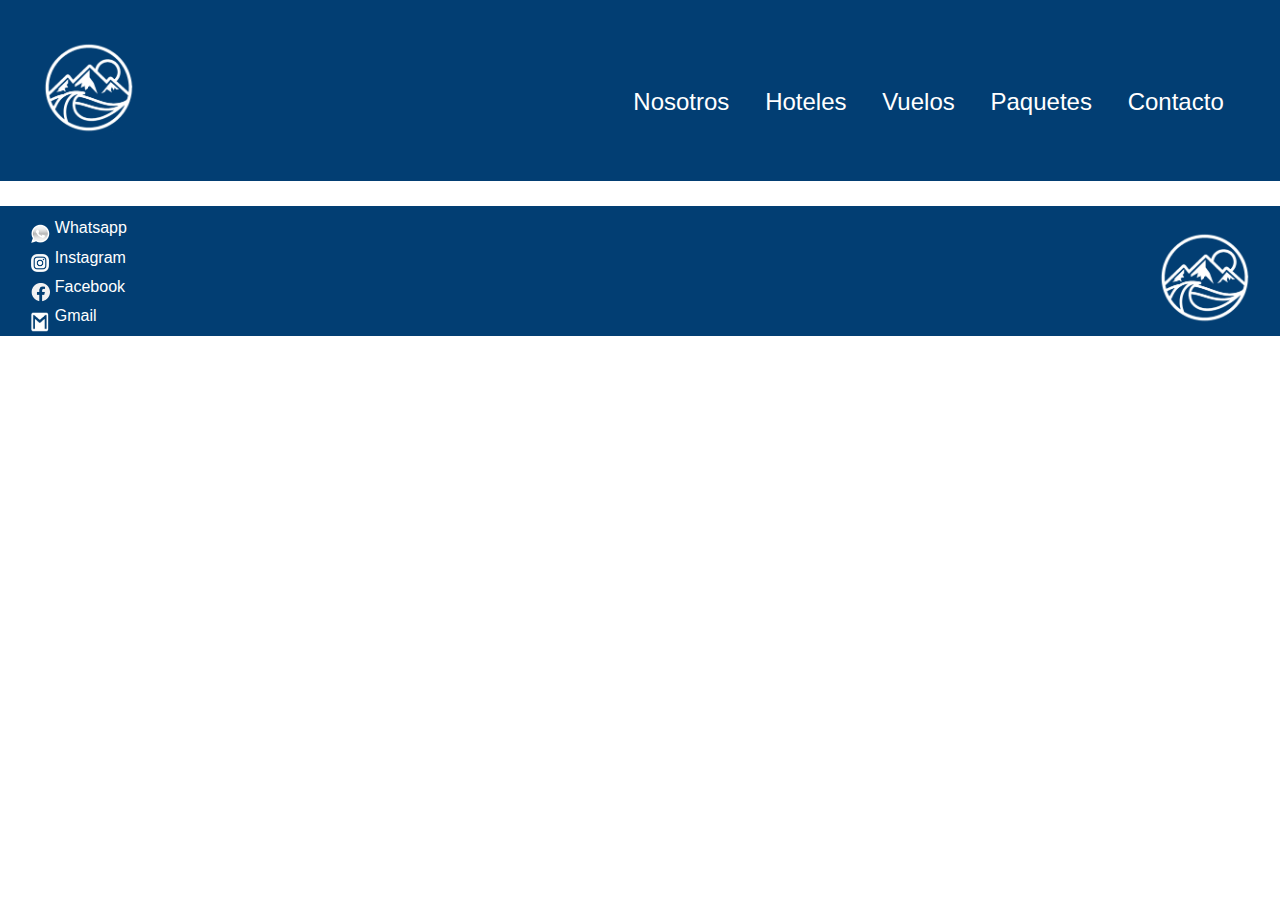
<file: vuelos.html>
<!DOCTYPE html>
<html lang="es">

<head>
    <meta charset="UTF-8">
    <meta http-equiv="X-UA-Compatible" content="IE=edge">
    <meta name="viewport" content="width=device-width, initial-scale=1.0">
    <link rel="stylesheet" href="css/estilos.css">

    <title> Vuelos </title>
</head>

<body>
    <header>
        <div class="barra">
            <a href="index.html">
                <img src="./img/logo.png" alt="Logo" class="logo">
            </a>


            <nav class="navegacion">
                <a href="nosotros.html"> Nosotros </a>
                <a href="hoteles.html"> Hoteles </a>
                <a href="vuelos.html"> Vuelos </a>
                <a href="paquetes.html"> Paquetes </a>
                <a href="contacto.html"> Contacto </a>
            </nav>
        </div>
    </header>


    <footer>
        <div class="contenedorRedes">
            <div class="padreEnlaces">
                <a href="" class="enlaceRedes">
                    <img src="img/whatsapp.png" alt="" class="imagenRedes">
                    <p class="parrafoRedes"> Whatsapp</p>
                </a>
                <a href="" class="enlaceRedes">
                    <img src="img/instagram.png" alt="" class="imagenRedes">
                    <p class="parrafoRedes"> Instagram</p>
                </a>
                <a href="" class="enlaceRedes">
                    <img src="img/facebook.png" alt="" class="imagenRedes">
                    <p class="parrafoRedes"> Facebook</p>
                </a>
                <a href="" class="enlaceRedes">
                    <img src="img/gmail.png" alt="" class="imagenRedes">
                    <p class="parrafoRedes"> Gmail</p>
                </a>
            </div>
            <img src="./img/logo.png" alt="Logo" class="logo">
        </div>
    </footer>
    <script src="https://cdn.jsdelivr.net/npm/@popperjs/core@2.9.1/dist/umd/popper.min.js" integrity="sha384-SR1sx49pcuLnqZUnnPwx6FCym0wLsk5JZuNx2bPPENzswTNFaQU1RDvt3wT4gWFG" crossorigin="anonymous"></script>
    <script src="https://cdn.jsdelivr.net/npm/bootstrap@5.0.0-beta3/dist/js/bootstrap.bundle.min.js" integrity="sha384-JEW9xMcG8R+pH31jmWH6WWP0WintQrMb4s7ZOdauHnUtxwoG2vI5DkLtS3qm9Ekf" crossorigin="anonymous"></script>

    <script src="js/main.js"></script>
</body>

</html>
</file>
<file: css/estilos.css>
* {
        margin: 0px;
        padding: 0px;
        box-sizing: border-box;
        font-family: 'PT Sans', sans-serif;
    }
    
    body {
        font-family: 'PT Sans', sans-serif;
    }
    /* INDEX */
    
    .contenedorFoto {
        background-image: url("../img/headerbackground2.jpg");
        background-size: cover;
        height: 700px;
    }
    
    .contenedorh1Index {
        display: flex;
        flex-direction: column;
        align-items: center;
        flex-wrap: nowrap;
    }
    
    .h1Index {
        font-size: 170%;
        font-weight: bold;
        color: white;
        border: 1px solid white;
        margin: 5%;
        padding: 3%;
        text-transform: uppercase;
    }
    
    .parrafoIndex {
        color: white;
        text-align: center;
        font-size: 1.3rem;
    }
    
    .contenedorSelect {
        display: flex;
        flex-direction: column;
    }
    
    .contenedorDestinoSoñado {
        display: flex;
        flex-direction: column;
        align-items: center;
    }
    
    .contenedorDestinoSoñado input {
        margin: 1%;
    }
    
    .contenedorDestinoSoñado p {
        color: white;
        font-size: 1.3rem;
    }
    
    .contenedorDestinoSoñado button {
        font-family: 'PT Sans', sans-serif;
        font-size: 1rem;
        padding: 2%;
        color: white;
        text-align: center;
        background-color: transparent;
        border: 1px solid white;
        width: 100px;
    }
    
    .h3destinoEnviado {
        color: white;
        font-weight: bold;
    }
    
    @media only screen and (min-width: 1000px) {
        .contenedorSelect {
            display: flex;
            flex-direction: row;
            justify-content: center;
        }
        select {
            width: 50%;
        }
    }
    
    .contenedorBuscar {
        background-color: black;
        background-image: url("../img/fondoparacontenedor.jpg");
        background-position: center;
        background-size: cover;
        opacity: .8;
        display: flex;
        flex-direction: column;
    }
    
    .buscar {
        margin: 5%;
        padding: 2%;
        font-size: 1rem;
        /* border-radius: 30px; */
    }
    
    .contenedorButton {
        display: flex;
        flex-direction: column;
        justify-content: center;
        align-items: center;
    }
    
    #btnBuscar {
        font-family: 'PT Sans', sans-serif;
        font-size: 1rem;
        margin: 2% 5% 2% 0;
        padding: 2%;
        font-weight: bold;
        color: white;
        text-align: center;
        text-transform: uppercase;
        text-decoration: none;
        background-color: transparent;
        border: 1px solid white;
        width: 170px;
        cursor: pointer;
    }
    
    #btnBuscar:hover {
        font-size: 1.1rem;
        color: cadetblue;
        border: 2px solid cadetblue;
    }
    
    @media only screen and (max-width: 1000px) {
        .parrafoIndex {
            margin: 5%;
        }
        .contenedorh1Index {
            text-align: center;
            margin: 5%;
        }
    }
    
    #resumen {
        margin: 10px;
    }
    
    .parrafoSeleccion {
        font-size: 1.3rem;
        color: black;
        text-align: center;
        border: 1px solid black;
        padding: 20px;
    }
    
    .parrafoSeleccionVacio {
        font-size: 1.3rem;
        color: black;
        text-align: center;
        border: 1px solid black;
        padding: 20px;
        font-weight: 800;
        text-transform: uppercase;
    }
    
    .colorAzul {
        text-transform: uppercase;
        color: #023E73;
        font-weight: 800;
    }
    
    .btnPaquetesDisponibles {
        font-size: 0.8rem;
        padding: 10px;
    }
    /* NAVBAR */
    
    .barra {
        display: flex;
        flex-direction: row;
        align-items: center;
        justify-content: space-between;
        margin: 0 5%;
    }
    
    .logo {
        width: 100px;
    }
    
    .navegacion {
        display: flex;
        flex-direction: column;
        margin-top: 2%;
    }
    
    .navegacion a {
        margin: 4%;
        text-align: end;
        color: white;
        text-decoration: none;
    }
    
    @media only screen and (min-width: 1000px) {
        .barra {
            padding: 3% 3%;
            margin: 0;
            display: flex;
            flex-direction: space-beetwen;
        }
        .navegacion {
            display: flex;
            flex-direction: row;
            justify-content: flex-end;
        }
        .navegacion a {
            font-size: 1.5rem;
            margin: 2%;
            padding: 2%;
        }
        .navegacion a:hover {
            color: darkslateblue;
            transition: .5s;
        }
    }
    /* SECCION */
    
    .tituloSeccionIndex {
        text-transform: uppercase;
        font-weight: bold;
        text-align: center;
        margin-top: 3%;
    }
    
    .contenedorSeccion {
        margin: 2%;
        display: flex;
        flex-direction: column;
        text-align: center;
    }
    
    .contenedorMini {
        margin: 4%;
    }
    
    .contenedorMini h3 {
        text-transform: uppercase;
        padding: 2%;
    }
    
    @media only screen and (min-width: 1000px) {
        .contenedorSeccion {
            display: flex;
            flex-direction: row;
            justify-content: space-between;
        }
        .contenedorMini {
            display: flex;
            flex-direction: column;
            align-items: center;
        }
        .contenedorMini p {
            text-align: center;
        }
        .contenedorMini h3 {
            padding: 2%;
        }
    }
    /* Contacto Imagen */
    
    .imagenContacto {
        background-image: url("../img/contactofondo.jpg");
        background-position: center center;
        background-size: cover;
        height: 20rem;
        margin-top: 2rem;
        display: flex;
        align-items: center;
    }
    
    .contenidoContacto {
        display: flex;
        flex-direction: column;
        color: white;
        margin: 4% 0 0 4%;
    }
    
    .contenidoContacto p {
        font-weight: 700;
        margin: 4% 0;
    }
    
    #btnBuscar2 {
        font-family: 'PT Sans', sans-serif;
        font-size: 1rem;
        margin: 2% 5% 2% 0;
        padding: 2%;
        font-weight: 700;
        color: white;
        text-align: center;
        text-transform: uppercase;
        text-decoration: none;
        background-color: transparent;
        border: 1px solid white;
        width: 170px;
        cursor: pointer;
    }
    
    #btnBuscar2:hover {
        color: #c78f30;
        border: 2px solid #c78f30;
    }
    
    @media only screen and (max-width: 1000px) {
        .contenidoContacto {
            margin: 4%;
        }
        .contenidoContacto p {
            margin: 4% 0;
        }
    }
    /* FOOTER */
    
    footer {
        background-color: #023E73;
        /* height: 150px; */
        margin: 2% 0 0 0;
    }
    
    .imagenRedes {
        width: 20px;
        margin: 5%;
    }
    
    .logo {
        height: 100px;
    }
    
    .contenedorRedes {
        display: flex;
        flex-direction: row;
        justify-content: space-between;
        align-items: center;
        padding: 1% 2% 0 2%;
    }
    
    .enlaceRedes {
        color: white;
        text-decoration: none;
        display: flex;
        align-items: flex-start;
    }
    
    .enlaceRedes:hover {
        color: #c78f30;
        transition: .5s;
    }
    
    @media only screen and (max-width: 1000px) {
        .contenedorRedes {
            display: flex;
            flex-direction: row;
            justify-content: space-between;
            align-items: center;
            padding: 3%;
        }
        .enlaceRedes {
            display: flex;
            align-items: center;
        }
    }
    /* HEADER - SECCIONES */
    
    header {
        background-color: #023E73;
    }
    /* PAQUETES */
    
    @media only screen and (min-width: 1000px) {
        #contenedorPaquetes {
            font-family: 'PT Sans', sans-serif;
            text-align: center;
            display: grid;
            grid-template-columns: 1fr 1fr 1fr;
            /* grid-template-rows: 1fr 1fr 1fr; */
            /* grid-template-columns: 1fr 1fr 1fr;
            grid-template-rows: 1fr 1fr; */
            align-items: center;
            justify-items: center;
        }
        .p1 {
            grid-column-start: 1;
            grid-column-end: 2;
            grid-row-start: 1;
            grid-row-end: 2;
        }
        .p2 {
            grid-column-start: 2;
            grid-column-end: 3;
            grid-row-start: 1;
            grid-row-end: 2;
        }
        .p3 {
            grid-column-start: 3;
            grid-column-end: 4;
            grid-row-start: 1;
            grid-row-end: 2;
        }
        .resumenPQT {
            grid-column-start: 1;
            grid-column-end: 4;
            grid-row-start: 2;
            grid-row-end: 3;
        }
        .p4 {
            grid-column-start: 1;
            grid-column-end: 2;
            grid-row-start: 3;
            grid-row-end: 4;
        }
        .p5 {
            grid-column-start: 2;
            grid-column-end: 3;
            grid-row-start: 3;
            grid-row-end: 4;
        }
        .p6 {
            grid-column-start: 3;
            grid-column-end: 4;
            grid-row-start: 3;
            grid-row-end: 4;
        }
    }
    
    #contenedorPaquetes .contenedor {
        border: 1px solid black;
        padding: 5%;
        margin: 5%;
    }
    
    .botonPaquetes {
        padding: 1% 2%;
        margin: 2%;
    }
    
    .botonPaquetes:hover {
        cursor: pointer;
    }
    
    .h4Paquetes {
        font-size: 1.2rem;
    }
    
    .h3Paquetes {
        font-size: 1.5rem;
        margin: 5%;
    }
    
    .parrafoPaquetes {
        padding: 5%;
    }
    
    .imgPaquetes {
        padding: 2% 0;
    }
    
    .subSelect {
        display: flex;
        flex-direction: column;
        align-items: center;
        padding: 10px;
    }
    
    .infopqt1,
    .infopqt2,
    .infopqt3,
    .infopqt4,
    .infopqt5,
    .infopqt6 {
        border: solid 1px #023E73;
        display: flex;
        flex-direction: column;
        align-items: center;
        margin: 3%;
        padding: 1%;
        text-align: center;
    }
    /* FORMULARIO */
    
    #formulario {
        display: flex;
        flex-direction: column;
        align-items: center;
    }
    
    label,
    input,
    textarea {
        padding: 3%;
    }
    
    #btnEnviarContacto {
        font-family: 'PT Sans', sans-serif;
        font-size: 1rem;
        margin: 4% 5% 2% 0;
        padding: 2%;
        font-weight: 700;
        color: black;
        text-align: center;
        background-color: transparent;
        border: 1px solid black;
        width: 100px;
    }
    
    #btnEnviarContacto:hover {
        cursor: pointer;
    }
    
    .tituloSecciones {
        color: #023e73;
        border: 1px solid #023e73;
        text-align: center;
        margin: 2%;
        padding: 2%;
    }
    
    .h3Form,
    .parrafoForm {
        font-family: 'PT Sans', sans-serif;
        text-align: center;
    }
    
    #contenedorPaquetes img {
        border-radius: 10%;
    }
    
    .inputIncompleto {
        font-size: 2rem;
        text-align: center;
        font-weight: 800;
    }
    
    @media only screen and (min-width: 1000px) {
        .tituloSecciones {
            font-size: 2rem;
            font-weight: 800;
        }
        label,
        input,
        textarea {
            padding: 2%;
            width: 50%;
        }
        #btnEnviarContacto {
            width: 200px;
            padding: 1.5%;
        }
        .contenedorInput {
            border-top: 2px solid red;
            padding-top: 2%;
        }
    }
    /* HOTELES */
    
    .hotelesContenedor {
        display: flex;
        flex-direction: column;
    }
    
    .btnHoteles {
        color: white;
        background-color: #023e73;
        padding: 2%;
        margin: 1%;
    }
    
    .btnOpciones {
        border: 1px solid #023e73;
        padding: 1%;
    }
    
    .botonera {
        display: flex;
        flex-direction: column;
        justify-content: center;
        margin: 1%;
    }
    /* .imgHoteles {
        width: 350px;
        height: 250px;
        text-align: center;
        margin: 2%;
    }
    
    .hotelesContenedor {
        font-family: Verdana, Geneva, Tahoma, sans-serif;
        display: flex;
        flex-direction: column;
        align-items: center;
    }
    
    .h3Hoteles {
        font-size: 1.5rem;
        margin: 2%;
    }
    
    @media only screen and (min-width: 1000px) {
        .hotelesContenedor {
            display: grid;
            grid-template-columns: 1fr 1fr;
            grid-template-rows: 1fr 1fr 1fr 1fr 1fr 1fr;
            align-items: center;
            justify-items: center;
        }
        .subContenedorHoteles {
            display: flex;
            flex-direction: column;
            justify-content: center;
            height: 500px;
            width: 350px;
            text-align: center;
        }
        .parrafoHoteles {
            margin: 2%;
        }
    } */
    /* NOSOTROS */
    
    .subTituloSecciones {
        text-align: center;
        font-size: 1.8rem;
        color: #023e73;
        border: 1px solid #023e73;
        padding: 2%;
    }
    
    .parrafoNosotros {
        text-align: center;
    }
    
    .imgNosotros {
        margin: 2%;
        width: 95%;
    }
    
    @media only screen and (min-width: 1000px) {
        .contenedorNosotros {
            display: flex;
        }
        .contenedorParaFlex {
            margin: 2%;
        }
        .imgNosotros {
            height: 800px;
            margin: 2.5%;
            border-radius: 2%;
        }
        .parrafoNosotros {
            margin: 8%;
        }
    }
</file>
